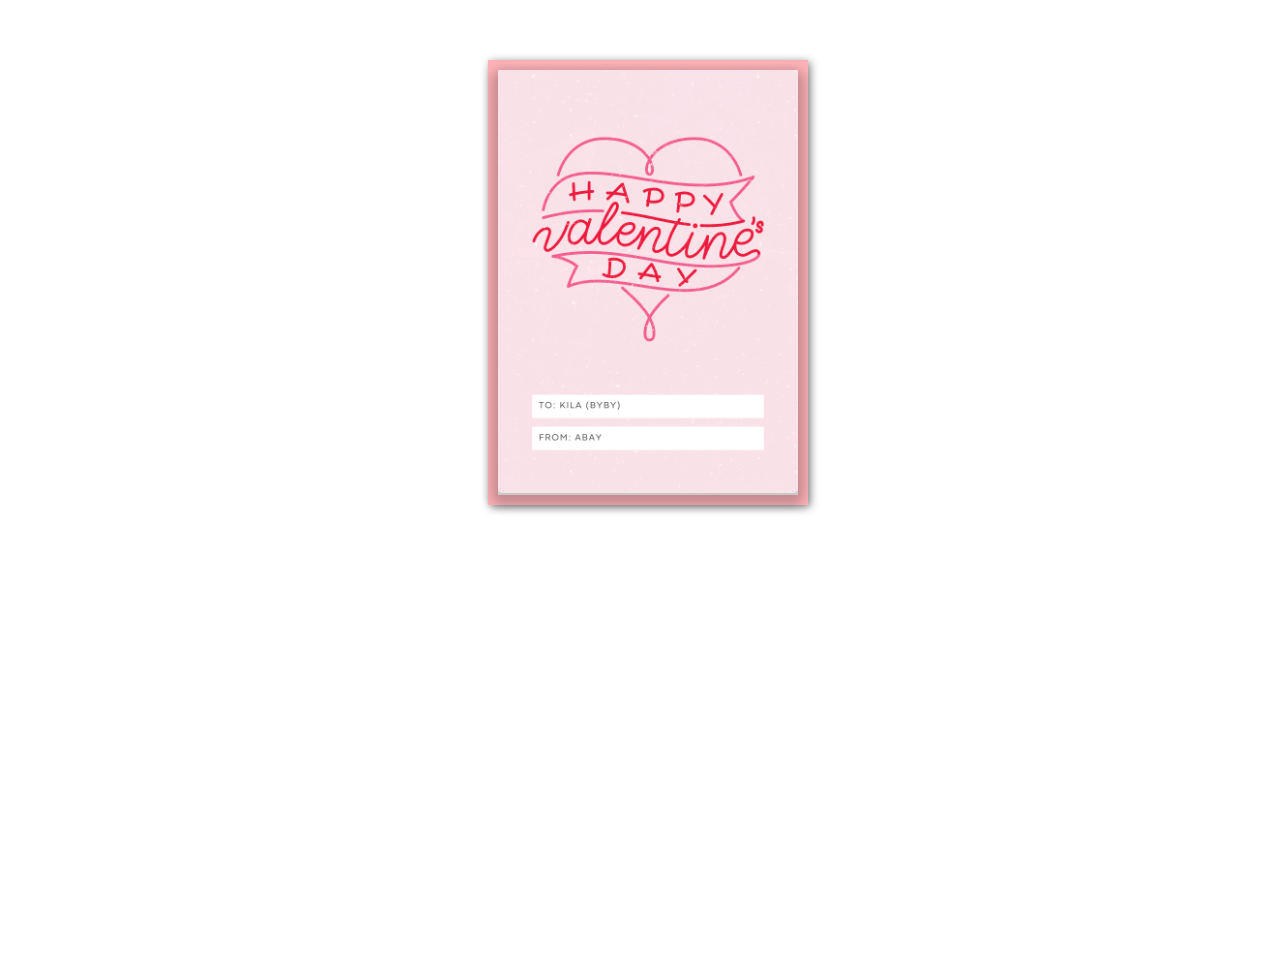
<file: index.html>
<!DOCTYPE html>
<html lang="en">
<head>
    <meta charset="UTF-8">
    <meta name="viewport" content="width=device-width, initial-scale=1.0">
    <title>Valentine</title>
    <link rel="stylesheet" href="css/edit1.css">
</head>
<body>
    <div class="card">
        <div class="back"></div>
        <div class="front">
        <div class="imgset">
            <img width="100%" src="img/tes.png">
        </div>
    </div>
    <div class="text-container">
        <p> Haloo by, aku cuma mau bilang makasih ya buat rasa sayang, dukungan, dan kebaikan kamu, 
            jangan pernah berubah ya by aku sangat bersyukur punya kamu yang selalu ada buat aku dan aku juga akan selalu ada buat kamu, 
            you're the best person i've ever meet in my live after my mom. tetep sama aku yang masih banyak kurangnya ini ya by. 
            i love u more than words can say and i cant wait to create more special memories with u. I love u so much by!</p>
    </div>
    
    
</body>
</html>
</file>
<file: css/edit1.css>
body {
    background-image: url(https://img.freepik.com/premium-photo/heart-confetti-pattern-crepe-pink-background_53876-103705.jpg?w=996);
    height: 100vh;
    background-repeat: no-repeat;
    width: 100%;
    background-size: cover;
    background-position: center;
}

.card {
	position: relative;
	width: 300px;
	height: 425px;
	border: 10px solid #ffb3b9;
	margin: 60px auto 0 auto;
	box-shadow: inset 10px 0px 15px 0px rgba(0, 0, 0, 0.1);
	background-image: linear-gradient(to bottom, rgba(255, 255, 255), rgba(255, 255, 255, 0.5)), url(https://www.flowerchimp.co.id/cdn/shop/files/PinkBlush1_800x.jpg?v=1704780266);
	background-position: center; 
    background-repeat: no-repeat; 
    background-size: cover;
	background-color: #e6f0e6;
}

 .card .text-container {
	 width: 80%;
	 height: 80%;
	 margin: auto;
}

 .strikethrough {
	 text-decoration: line-through;
}

 .card .text-container #head {
	 font-family: 'Nobile', sans-serif;
	 font-size: 1.5em;
	 margin: 60px auto 60px auto;
}

 .card p {
	 font-size: 1.1em;
	 line-height: 1.4;
	 font-family: 'Nobile';
	 color: #331717;
	 font-style: italic;
	 text-align: center;
	 margin: 30px auto 0px auto;
}

 .card .front {
	 position: absolute;
	 width: 100%;
	 height: 100%;
	 margin: -10px 0px 0px -10px;
	 border: 10px solid #ffb3b9;
	 backface-visibility: hidden;
	 background-color: white;
	 background-size: contain;
	 transform-style: preserve-3d;
	 transform-origin: 0% 50%;
	 transform: perspective(800px) rotateY(0deg);
	 transition: all 0.8s ease-in-out;
}

 .card:hover .front {
	 transform: perspective(800px) rotateY(-170deg);
	 background-color: #ffb3b9;
}

 .card:hover .back {
	background-image: url([data-uri]);
	 transform: perspective(800px) rotateY(-170deg);
	 box-shadow: 7px 0px 5px 0px rgba(0, 0, 0, 0.3), inset 2px 0px 15px 0px rgba(0, 0, 0, 0.1);
	 background-color: white;
}

 .card .back {
	 position: absolute;
	 width: 100%;
	 height: 100%;
	 border: 10px solid #ffb3b9;
	 margin: -10px 0px 0px -10px;
	 backface-visibility: visible;
	 filter: drop-shadow(2px 2px 4px rgba(0, 0, 0, .5));
	 transform-style: preserve-3d;
	 transform-origin: 0% 50%;
	 transform: perspective(800px) rotateY(0deg);
	 transition: all 0.8s ease-in-out;
	 background-color: #ffb3b9;
	 box-shadow: 0px 0px 0px 0px rgba(0, 0, 0, 0.1);
}

.imgset {
  position: relative;
  z-index: 1;
  margin-bottom: -215px;
}

.imgset img {
    box-shadow: 0px 6px 11px 7px rgba(0, 0, 0, 0.22);
    border-radius: 5px;
}

.button {
    background-color: #e7e7e7 color(black);
    border: none;
    color: white;
    padding: 15px 32px;
    text-align: center;
    text-decoration: none;
    display: inline-block;
    font-size: 10px;
}
</file>
